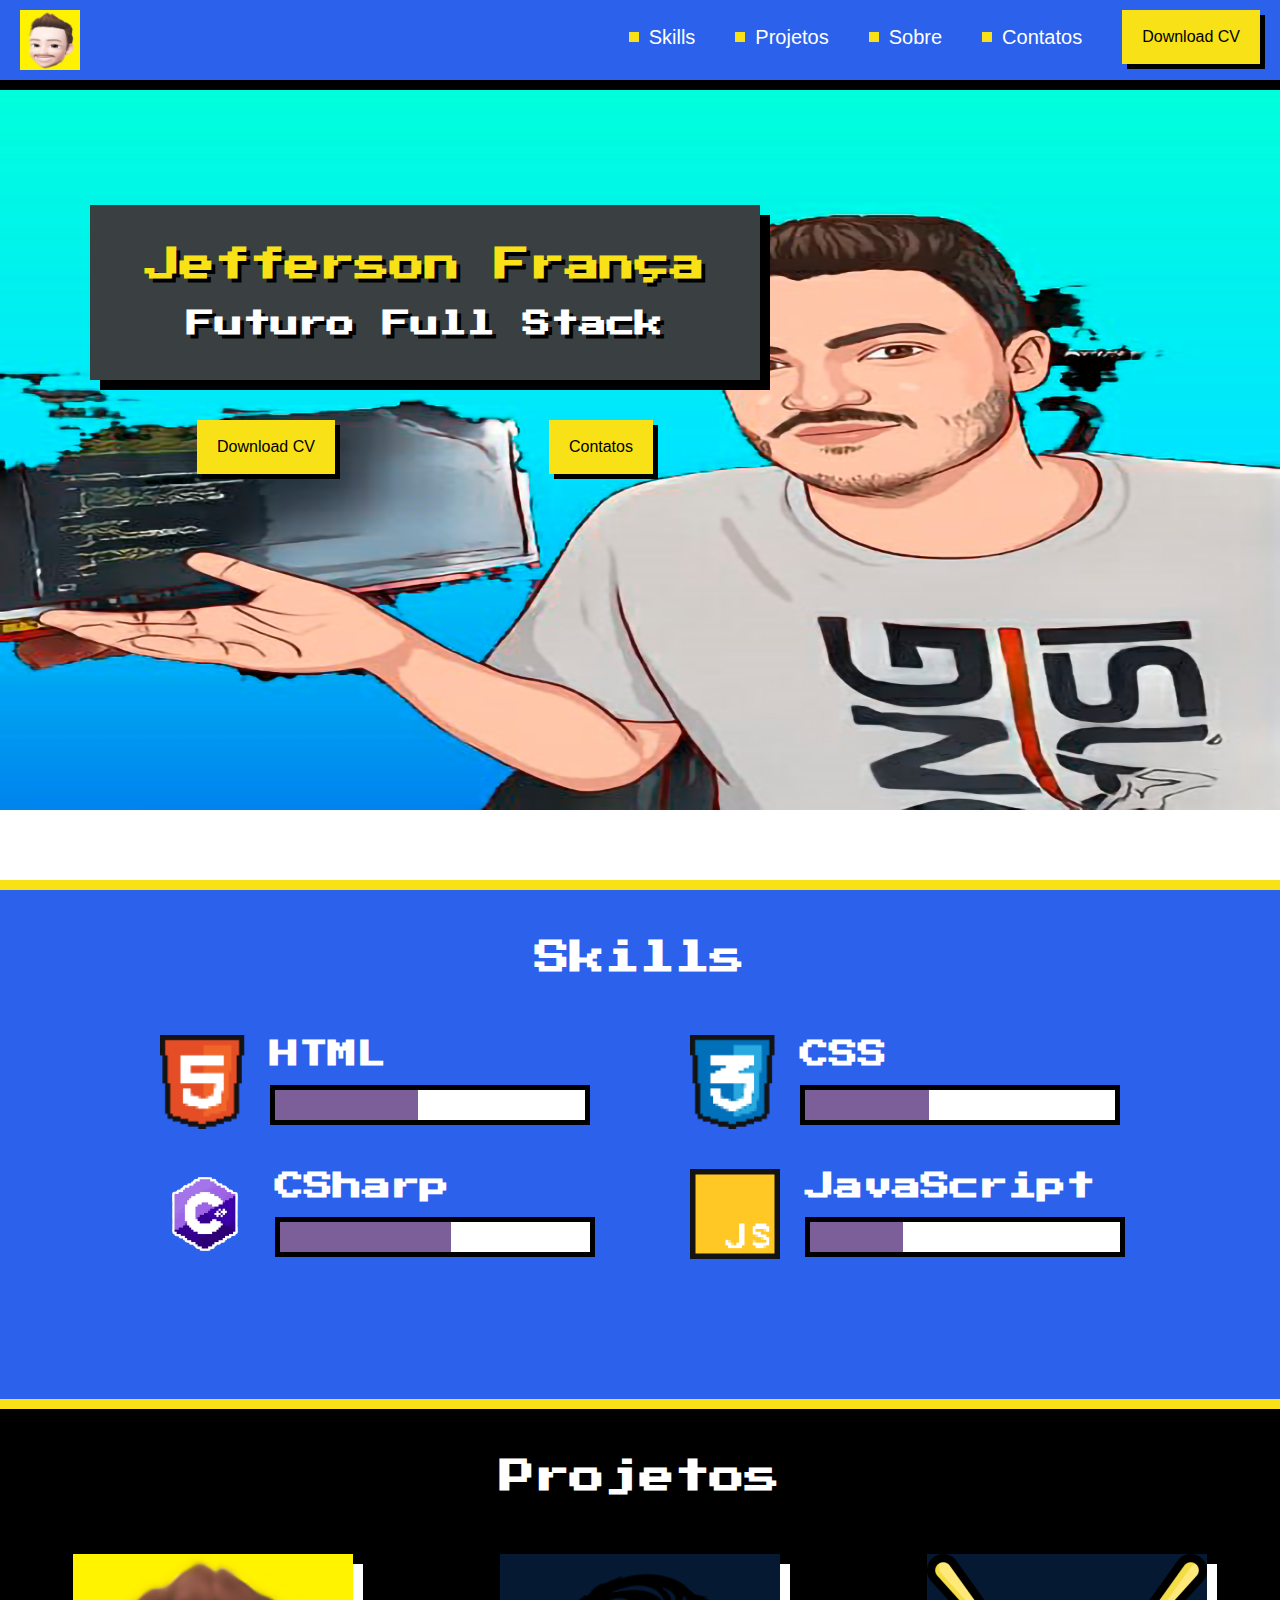
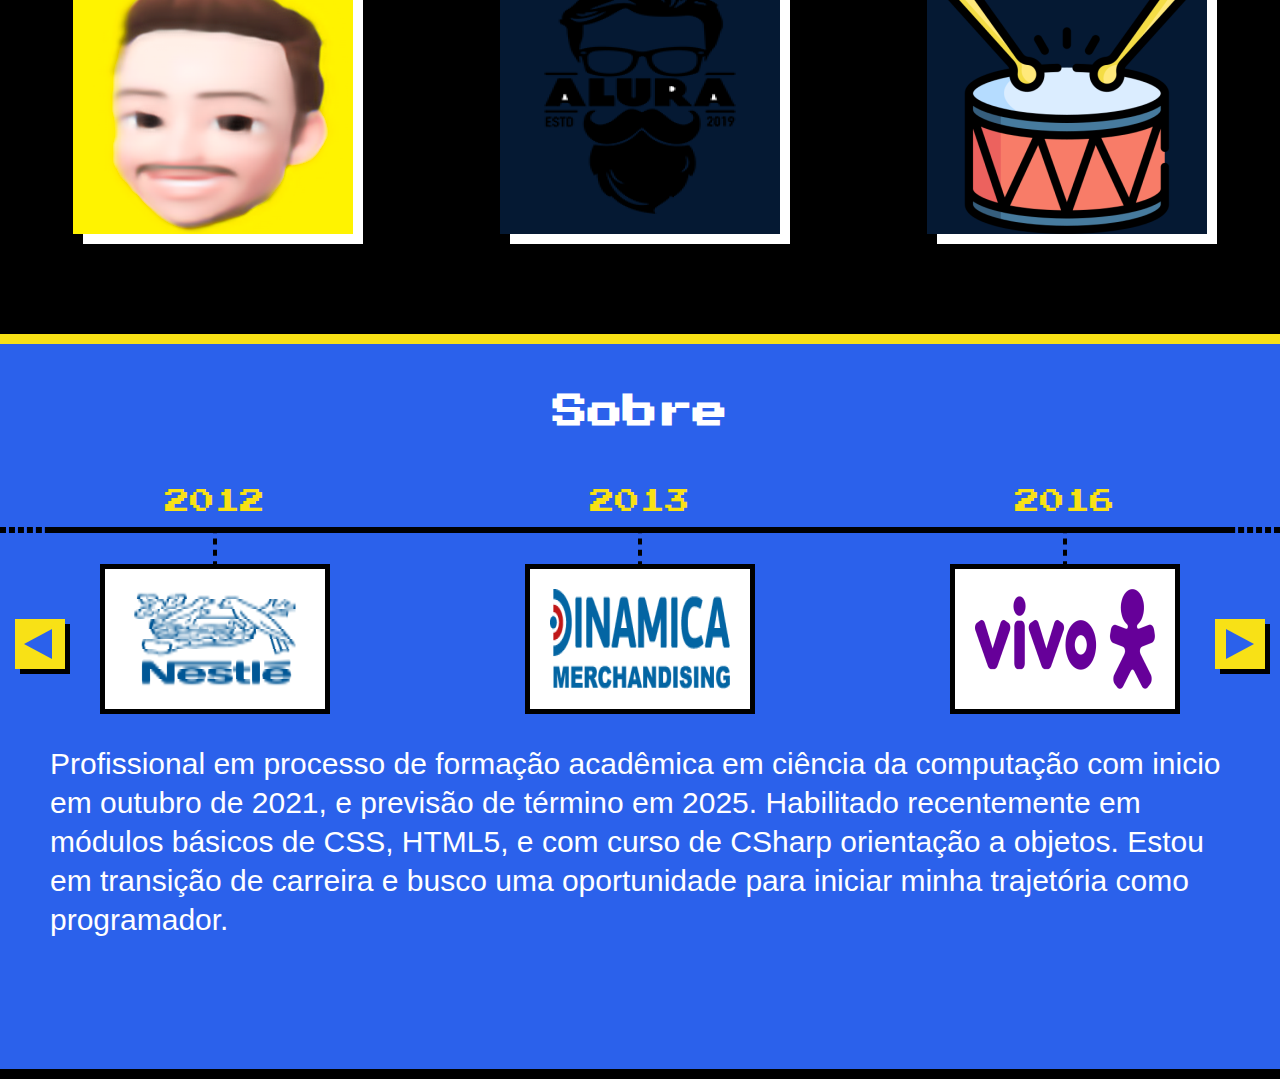
<file: index.html>
<!DOCTYPE html>
<html lang="pt-BR">

<head>
    <meta charset="UTF-8">
    <title>Jefferson França </title>

    <link rel="preconnect" href="https://fonts.googleapis.com">
    <link rel="preconnect" href="https://fonts.gstatic.com" crossorigin>
    <link href="https://fonts.googleapis.com/css2?family=Fira+Code:wght@500&family=Press+Start+2P&display=swap"
        rel="stylesheet">

    <link rel="stylesheet" href="css/reset.css">
    <link rel="stylesheet" href="css/components/main-button.css">
    <link rel="stylesheet" href="css/components/main-title.css">
    <link rel="stylesheet" href="css/components/main-subtitle.css">
    <link rel="stylesheet" href="css/components/main-box.css">
    <link rel="stylesheet" href="css/components/main-action.css">
    <link rel="stylesheet" href="css/components/main-header.css">
    <link rel="stylesheet" href="css/components/main-banner.css">
    <link rel="stylesheet" href="css/components/main-section.css">
    <link rel="stylesheet" href="css/components/skill.css">
    <link rel="stylesheet" href="css/components/progress-bar.css">
    <link rel="stylesheet" href="css/components/wrapper-skill.css">
    <link rel="stylesheet" href="css/components/card-project.css">
    <link rel="stylesheet" href="css/components/wrapper-card.css">
    <link rel="stylesheet" href="css/components/main-description.css">
    <link rel="stylesheet" href="css/components/button-arrow.css">
    <link rel="stylesheet" href="css/components/node-card.css">
    <link rel="stylesheet" href="css/components/main-carousel.css">

</head>

<body>

    <header class="main-header">
        <img src="assets/img/Logo.png" alt="Avatar do Jefferson França">

        <nav>
            <!--navigation-->
            <a class="main-action" href="" lang="en"><span></span>Skills</a>
            <a class="main-action" href=""><span></span>Projetos</a>
            <a class="main-action" href=""><span></span>Sobre</a>
            <a class="main-action" href=""><span></span>Contatos</a>
            <a class="main-button" href="" lang="en">Download CV</a>
        </nav>
    </header>

    <section class="main-banner">
        <div class="wrapper">
            <div class="main-box">
                <h1 class="main-title">Jefferson França</h1>
                <h2 class="main-subtitle">Futuro Full Stack</h2>
            </div>

            <div class="navigation">
                <a class="main-button" href="" lang="en">Download CV</a>
                <a class="main-button" href="">Contatos</a>
            </div>
        </div>
    </section>

    <section class="main-section">
        <h2 class="main-title -second">Skills</h2>

        <div class="wrapper-skill">
            <article class="skill">
                <!--description list-->
                <img class="icon" src="/assets/img/ico_html5.png" alt="Logo do HTML5 em pixel art">
                <div class="right">
                    <h3 class="title">HTML</h3>

                    <progress class="progress-bar" max="100" value="46">
                        46%
                    </progress>
                </div>
            </article>
            <article class="skill">
                <img class="icon" src="/assets/img/ico_css3.png" alt="Logo do ico_css3 em pixel art">
                <div class="right">
                    <h3 class="title">CSS</h3>

                    <progress class="progress-bar" max="100" value="40">
                        40%
                    </progress>
                </div>
            </article>
            <article class="skill">
                <img class="icon" src="/assets/img/ico_CSharp1.png" alt="Logo do ico_csharp1 em pixel art">
                <div class="right">
                    <h3 class="title">CSharp</h3>

                    <progress class="progress-bar" max="100" value="55">
                        55%
                    </progress>
                </div>
            </article>
            <article class="skill">
                <img class="icon" src="/assets/img/ico_js.png" alt="Logo do ico_js em pixel art">
                <div class="right">
                    <h3 class="title">JavaScript</h3>

                    <progress class="progress-bar" max="100" value="30">
                        30%
                    </progress>
                </div>
            </article>
        </div>
    </section>

    <section class="main-section -bgBlack -bdFrist">
        <h2 class="main-title -second">Projetos</h2>
        <div class="wrapper-card">
            <a href="https://jefferson-santos-franca.github.io" target="_blank">
                <figure class="card-project">
                    <img class="logo" src="assets/img/Logo2.png" alt="Logo Portfólio">
                </figure>
            </a>
            <a href="https://jefferson-santos-franca.github.io/Curso-HTML-CSS" target="_blank">
                <figure class="card-project -blue">
                    <img class="logo" src="assets/img/barbearia.png" alt="Logo Barbearia">
                </figure>
            </a>
            <a href="https://jefferson-santos-franca.github.io/JavaScript-para-Web" target="_blank">
                <figure class="card-project -blue">
                    <img class="logo" src="assets/img/bateria.png" alt="Logo Bateria">
                </figure>
            </a>
        </div>
    </section>

    <section class="main-section -bgSecond -bdBlack">
        <h2 class="main-title -second">Sobre</h2>

        <section class="main-carousel">
            <button class="button-arrow -left"><samp class="content">Esquerda</samp></button>

            <div class="itens">
                <div class="elements">
                    <figure class="node-card">
                        <figcaption class="title">2012</figcaption>
                        <div class="logo">
                            <img src="assets/img/nestle.png" alt="Logo Nestlé">
                        </div>
                    </figure>

                    <figure class="node-card">
                        <figcaption class="title">2013</figcaption>
                        <div class="logo">
                            <img src="assets/img/dinamica.png" alt="Logo Dinâmica">
                        </div>
                    </figure>

                    <figure class="node-card">
                        <figcaption class="title">2016</figcaption>
                        <div class="logo">
                            <img src="assets/img/vivo.png" alt="Logo Vivo">
                        </div>
                    </figure>
                </div>
            </div>

            <button class="button-arrow -right"><samp class="content">Direita</samp></button>
        </section>

        <p class="main-description">Profissional em processo de formação acadêmica em ciência da computação com inicio
            em
            outubro de 2021, e previsão de término em 2025.
            Habilitado recentemente em módulos básicos de CSS, HTML5, e com curso de CSharp orientação a objetos.
            Estou em transição de carreira e busco uma oportunidade para iniciar minha trajetória como programador.
        </p>

    </section>

    <script src="js/components/main-carousel.js"></script>
</body>

</html>
</file>
<file: css/components/main-button.css>
.main-button {
  display: inline-block;
  background-color: #f8e116;
  box-shadow: 5px 5px 0px black;
  padding: 18px 20px;
  margin-right: 0;
  color: #000;
  transition: transform 100ms linear;
  text-decoration: none;
  font-family: Comic Sans MS, Arial, Helvetica, sans-serif;
  transition: transform 100ms cubic-bezier(0.45, 0.97, 0.68, 2.48);
}

.main-button:hover {
  transform: scale(1.08);
}
</file>
<file: css/components/main-title.css>
.main-title {
  font-family: "Press Start 2P", sans-serif;
  font-size: 35px;
  color: #f8e116;
  text-shadow: 4px 4px 0 black;
}

.main-title.-second.-second {
  color: white;
  text-shadow: none;
  text-align: center;
}
</file>
<file: css/components/main-subtitle.css>
.main-subtitle {
  font-size: 28px;
  font-family: "Press Start 2P", sans-serif;
  text-shadow: 4px 4px 0 black;
  color: white;
}
</file>
<file: css/components/main-box.css>
.main-box {
  display: inline-block;
  background-color: #3a4042;
  box-shadow: 10px 10px 0 black;
  text-align: center;
  padding: 42px 44px;
}

.main-box .main-title {
  margin-bottom: 28px;
}
</file>
<file: css/components/main-action.css>
.main-action {
  display: inline-flex;
  align-items: center;
  color: white;
  font-size: 20px;
  font-family: Comic Sans MS, Arial, Helvetica, sans-serif;
  font-weight: 500;
  text-decoration: none;
  margin-right: 30px;
}

.main-action::before {
  content: "";
  background-color: #f8e116;
  width: 10px;
  height: 10px;
  margin-right: 10px;
}
</file>
<file: css/components/main-header.css>
.main-header {
  display: flex;
  justify-content: space-between;
  background-color: #2b61eb;
  border-bottom: 10px solid #000;
  padding: 10px 20px;
}

.main-header .navigation {
  text-align: right;
}
</file>
<file: css/components/main-banner.css>
.main-banner {
  box-sizing: border-box;
  background-image: url(../../assets/img/banner2.png);
  background-repeat: no-repeat;
  background-size: 100%;
  height: 800px;
  border-bottom: solid #f8e116 10px;
  padding-top: 115px;
  padding-left: 90px;
}

.main-banner .wrapper {
  display: flex;
  flex-direction: column;
  width: 670px;
}

.main-banner .main-box {
  margin-bottom: 40px;
}

.main-banner .navigation {
  display: flex;
  justify-content: space-around;
}
</file>
<file: css/components/main-section.css>
.main-section {
  background-color: #2b61eb;
  padding-top: 50px;
  padding-bottom: 100px;
  border-bottom: 10px solid #f8e116;
}

.main-section .main-title {
  margin-bottom: 60px;
}

.main-section.-bgBlack {
  background-color: black;
}

.main-section.-bdFirst {
  border-color: #f8e116;
}

.main-section.-bgSecond {
  background-color: #2b61eb;
}

.main-section.-bdBlack {
  border-color: black;
}
</file>
<file: css/components/skill.css>
.skill {
  display: flex;
  align-items: center;
  font-family: "Press Start 2P", sans-serif;
  font-size: 25px;
  color: white;
}

.skill .icon {
  margin-right: 25px;
  width: 90px;
}

.skill .right {
  display: flex;
  flex-direction: column;
  justify-content: space-around;
}

.skill .title {
  margin-bottom: 16px;
}
</file>
<file: css/components/progress-bar.css>
.progress-bar {
  box-sizing: border-box;
  background-color: white;
  border: 5px solid black;
  height: 40px;
}

.progress-bar::-webkit-progress-bar{
  background-color: white
}

.progress-bar::-moz-progress-bar{
  background-color: #7c5e99;
}

.progress-bar::-webkit-progress-value {
  background-color: #7c5e99;
}
</file>
<file: css/components/wrapper-skill.css>
.wrapper-skill {
  display: flex;
  flex-wrap: wrap;
  max-width: 960px;
  margin-left: auto;
  margin-right: auto;
}

.wrapper-skill .skill {
  width: 430px;
  margin-bottom: 40px;
}

.wrapper-skill .skill:nth-child(odd) {
  margin-right: 100px;
}

.wrapper-skill .progress-bar {
  width: 320px;
}
</file>
<file: css/components/card-project.css>
.card-project {
  display: flex;
  justify-content: center;
  align-items: center;
  background-color: #f8e116;
  width: 280px;
  height: 280px;
  box-shadow: 10px 10px 0 white;
}

.card-project.-blue {
  background-color: #051933;
}
</file>
<file: css/components/wrapper-card.css>
.wrapper-card {
    display: flex;
    justify-content: space-around;
}
</file>
<file: css/components/main-description.css>
.main-description {
    font-family: Comic Sans MS, Arial, Helvetica, sans-serif;
    color: white;
    font-size: 30px;
    font-weight: 300;
    line-height: 1.3;
    padding-left: 50px;
    padding-right: 50px;
}
</file>
<file: css/components/button-arrow.css>
.button-arrow {
    width: 50px;
    height: 50px;
    background-color: #f8e116;
    box-shadow: 5px 5px 0px black;
    cursor: pointer;
}

.button-arrow .content {
    display: none;
}

.button-arrow::before {
    content: '';
    display: block;
    box-sizing: border-box;
    width: 15px;
    height: 15px;
    border: 15px solid transparent;
    border-left: 28px solid #2b61eb;
    transform: translateX(5px);
}

.button-arrow.-left::before {
    transform: rotate(180deg) translateX(12px);
}
</file>
<file: css/components/node-card.css>
.node-card {
    display: inline-flex;
    flex-direction: column;
    align-items: center;
    position: relative;
}

.node-card::before {
    content: '';
    position: absolute;
    bottom: 0;
    box-sizing: border-box;
    height: 0px;
    width: 40px;
    border: 2.5px dashed black;
    transform: rotate(90deg) translateX(-62%);
    bottom: 140px;
}

.node-card .title {
    font-family: "Press Start 2P", sans-serif;
    font-size: 25px;
    font-weight: 400;
    color: #f8e116;
    margin-bottom: 50px;
}

.node-card .logo {
    display: flex;
    align-items: center;
    height: 140px;
    border: 5px solid black;
    padding-left: 20px;
    padding-right: 20px;
    background-color: white;
}
</file>
<file: css/components/main-carousel.css>
.main-carousel {
    display: flex;
    justify-content: space-between;
    position: relative;
    padding-left: 100px;
    padding-right: 100px;
}

.main-carousel::after {
    content: '';
    position: absolute;
    left: 50px;
    top: 38px;
    display: block;
    height: 6px;
    width: calc(100% - 100px);
    background-color: black;
}

.main-carousel::before {
    content: '';
    position: absolute;
    box-sizing: border-box;
    left: 0px;
    top: 38px;
    display: block;
    border: 3px dashed black;
    width: 100%;
}

.main-carousel .button-arrow {
    position: absolute;
    bottom: 70px;
    transform: translateY(50%);
}

.main-carousel .button-arrow.-left {
    left: 15px;
}

.main-carousel .button-arrow.-right {
    right: 15px;
}

.main-carousel .itens {
    width: 100%;
    overflow: hidden;
}

.main-carousel .elements {
    display: flex;
    justify-content: space-between;
    transition: transform 100ms ease-in-out;
}
</file>
